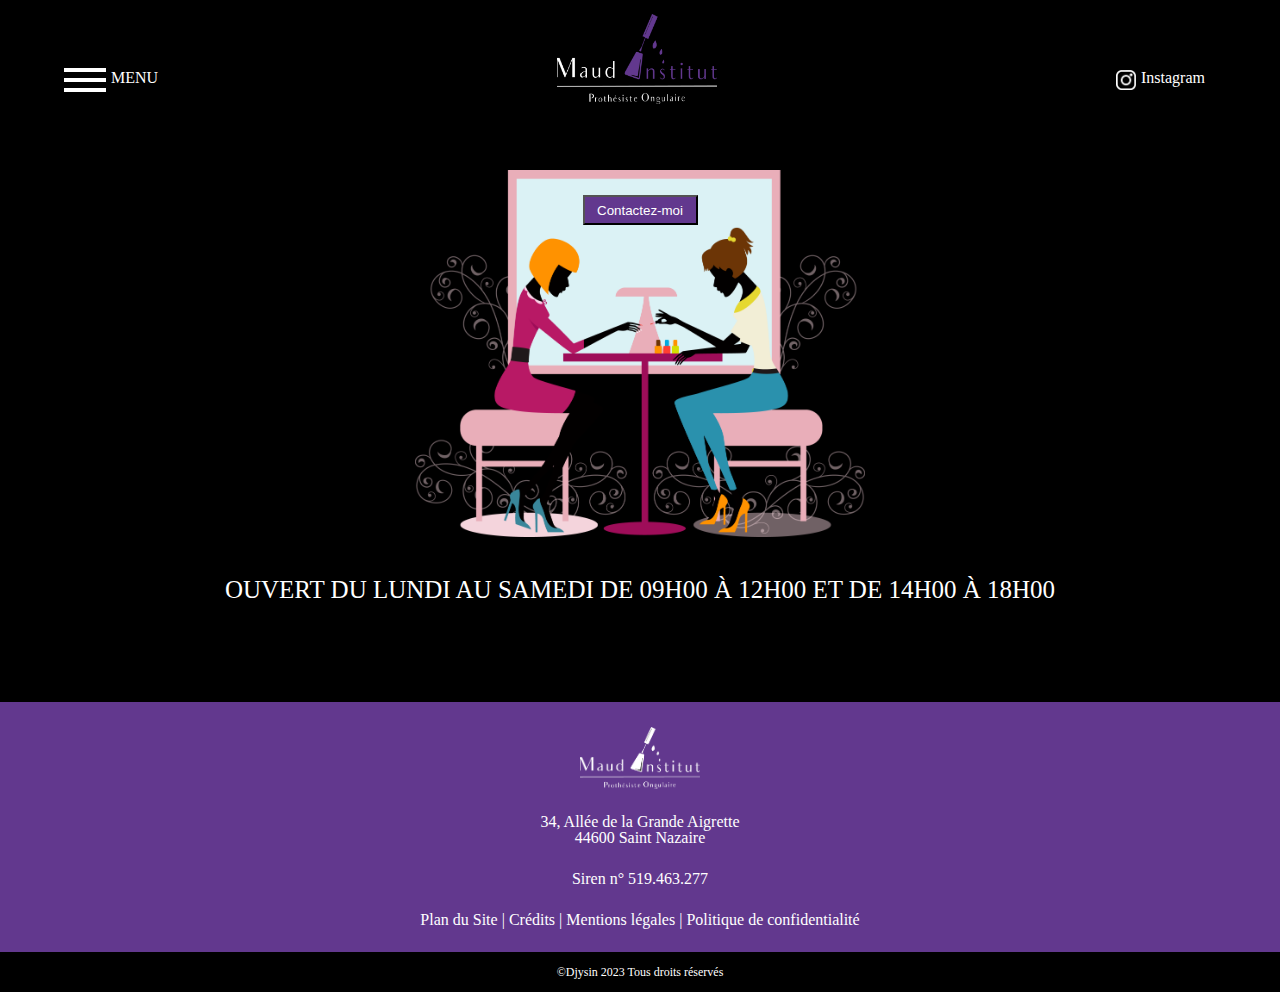
<file: index.html>
<!DOCTYPE html>
<html lang="fr">
<head>
    <meta charset="UTF-8">
    <meta http-equiv="X-UA-Compatible" content="IE=edge">
    <meta name="viewport" content="width=device-width, initial-scale=1.0">
    <title>Maud Institut</title>
    <link rel="stylesheet" href="style.css">
    <link rel="stylesheet" href="reset.css">
    <link rel="icon" type="image/png" href="image/favicon-maud.png" />
</head>
<body>
<header>
    <div class="btn">
        <div class="burger">
        <span></span>
        </div>
        <p class="menu">MENU</p>
    </div>
    <a class="logo" href="index.html"><img class="logotype"src="image/logo.png" alt="logo-de-maud-institut"></a>
    <div class="insta">
        <img src="image/insta.png" alt="logo-de-instagram">
        <p>Instagram</p>
    </div>
</header>
<nav>
    <ul>
      <li><a href="index.html">Accueil</a></li>
      <li><a href="a-propos.html">À propos</a></li>
      <li><a href="mes-creations.html">Mes créations</a></li>
      <li><a href="prestations-tarifs.html">Prestations et services</a></li>
      <li><a href="blog.html">Blog</a></li>
      <li><a href="contact.html">Contact</a></li>
    </ul>
</nav>
<main>
    <!-- <div class="btn-contact">
        <a href="#">Contactez-moi</a> -->
    <button onclick="ouvrirPage()" class="btn-contact">Contactez-moi</button> 

    </div>
    <img class="accueil"src="image/maud-institut-illustration-accueil.png" alt="image-accueil">

    <h1>OUVERT DU LUNDI AU SAMEDI DE 09H00 à 12H00 ET DE 14H00 à 18H00 </h1>

</main>

<footer>
    <section class="foot">
        <img class="logo-footer" src="image/maud-institut-logo-footer.png" alt="logo-du-footer">
        <div class="adresse">
            <p>34, Allée de la Grande Aigrette</p>
            <p>44600 Saint Nazaire</p>
        </div>
        <div class="siren">
            <p>Siren n° 519.463.277</p>
        </div>
        <div class="menu-footer">
            <a href="#">Plan du Site</a> <span class="trait-blanc"> | </span><a href="#">Crédits</a><span class="trait-blanc"> | </span><a href="#">Mentions légales</a><span class="trait-blanc"> | </span><a href="#">Politique de confidentialité</a>
        </div>

    </section>
    <section class="copyright">
            <p>©Djysin 2023 Tous droits réservés</p>
    </section>


</footer>
<script src="script.js"></script> 
</body>
</html>
</file>
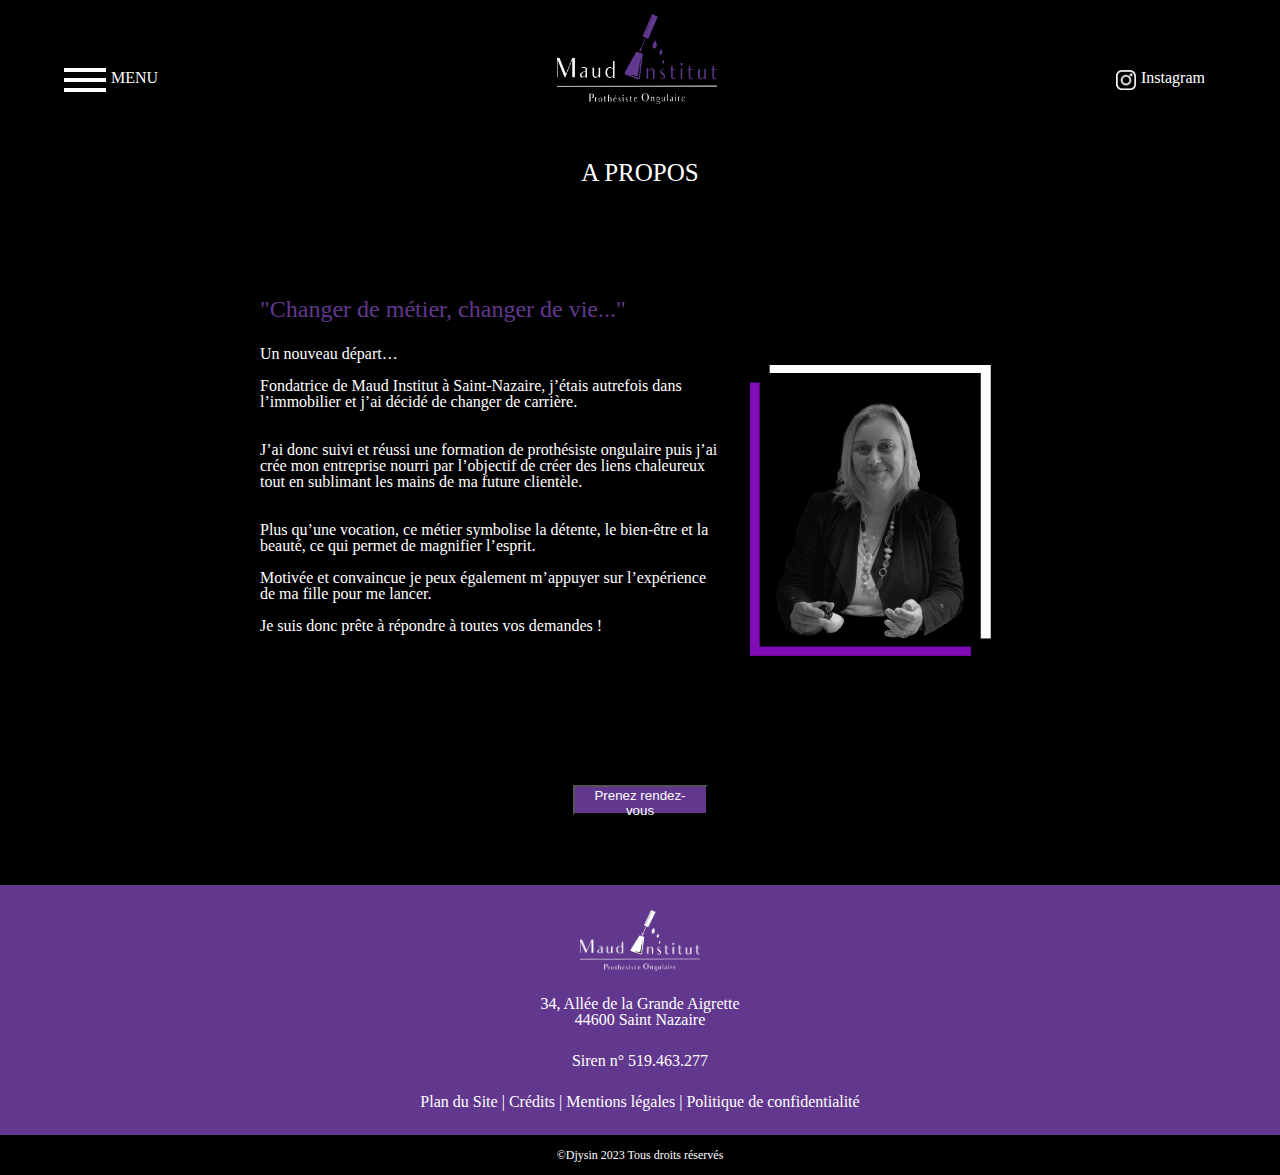
<file: a-propos.html>
<!DOCTYPE html>
<html lang="fr">
<head>
    <meta charset="UTF-8">
    <meta http-equiv="X-UA-Compatible" content="IE=edge">
    <meta name="viewport" content="width=device-width, initial-scale=1.0">
    <title>A propos</title>
    <link rel="stylesheet" href="style.css">
    <link rel="stylesheet" href="reset.css">
    <link rel="icon" type="image/png" href="image/favicon-maud.png">

</head>
<body>
    <header>
        <div class="btn">
            <div class="burger">
            <span></span>
            </div>
            <p class="menu">MENU</p>
        </div>
        <a class="logo" href="index.html"><img class="logotype"src="image/logo.png" alt="logo-de-maud-institut"></a>
        <div class="insta">
            <img src="image/insta.png" alt="logo-de-instagram">
            <p>Instagram</p>
        </div>  
      
    </header>
    <nav>
        <ul>
          <li><a href="index.html">Accueil</a></li>
          <li><a href="a-propos.html">À propos</a></li>
          <li><a href="mes-creations.html">Mes créations</a></li>
          <li><a href="prestations-tarifs.html">Prestations et services</a></li>
          <li><a href="blog.html">Blog</a></li>
          <li><a href="contact.html">Contact</a></li>
        </ul>
    </nav>
    <main class="main-apropos">
            <h1>A PROPOS</h1>
        <div class="center">
            <div class="txt">
                <span class="titre">"Changer de métier, changer de vie..."</span>
                <p>
                   
                Un nouveau départ…<br><br>
                Fondatrice de Maud Institut à Saint-Nazaire, j’étais autrefois dans l’immobilier et j’ai décidé de changer de carrière.<br><br><br>
                J’ai donc suivi et réussi une formation de prothésiste ongulaire puis
                j’ai crée mon entreprise nourri par l’objectif de créer des liens chaleureux tout en sublimant les mains de ma future clientèle.
                <br><br><br>    
                Plus qu’une vocation,  ce métier symbolise la détente, le bien-être et
                la beauté, ce qui permet de magnifier l’esprit. <br><br> Motivée et convaincue je peux également m’appuyer sur l’expérience de ma fille  pour me lancer.
                <br><br>    
                Je suis donc prête à répondre à toutes vos demandes !
                </p>
                    
                
            </div>
            <img class="photo-maud" src="image/maud-design.png" alt="photo de Maud">
        </div> 
        <button onclick="ouvrirPage()" class="rdv" >Prenez rendez-vous</button> 
    </main>

    <footer>
        <section class="foot">
            <img class="logo-footer" src="image/maud-institut-logo-footer.png" alt="logo-du-footer">
            <div class="adresse">
                <p>34, Allée de la Grande Aigrette</p>
                <p>44600 Saint Nazaire</p>
            </div>
            <div class="siren">
                <p>Siren n° 519.463.277</p>
            </div>
            <div class="menu-footer">
                <a href="#">Plan du Site</a> <span class="trait-blanc"> | </span><a href="#">Crédits</a><span class="trait-blanc"> | </span><a href="#">Mentions légales</a><span class="trait-blanc"> | </span><a href="#">Politique de confidentialité</a>
            </div>
    
        </section>
        <section class="copyright">
                <p>©Djysin 2023 Tous droits réservés</p>
        </section>
    
    
    </footer>
<script src="script.js"></script> 
</body>
</html>
</file>
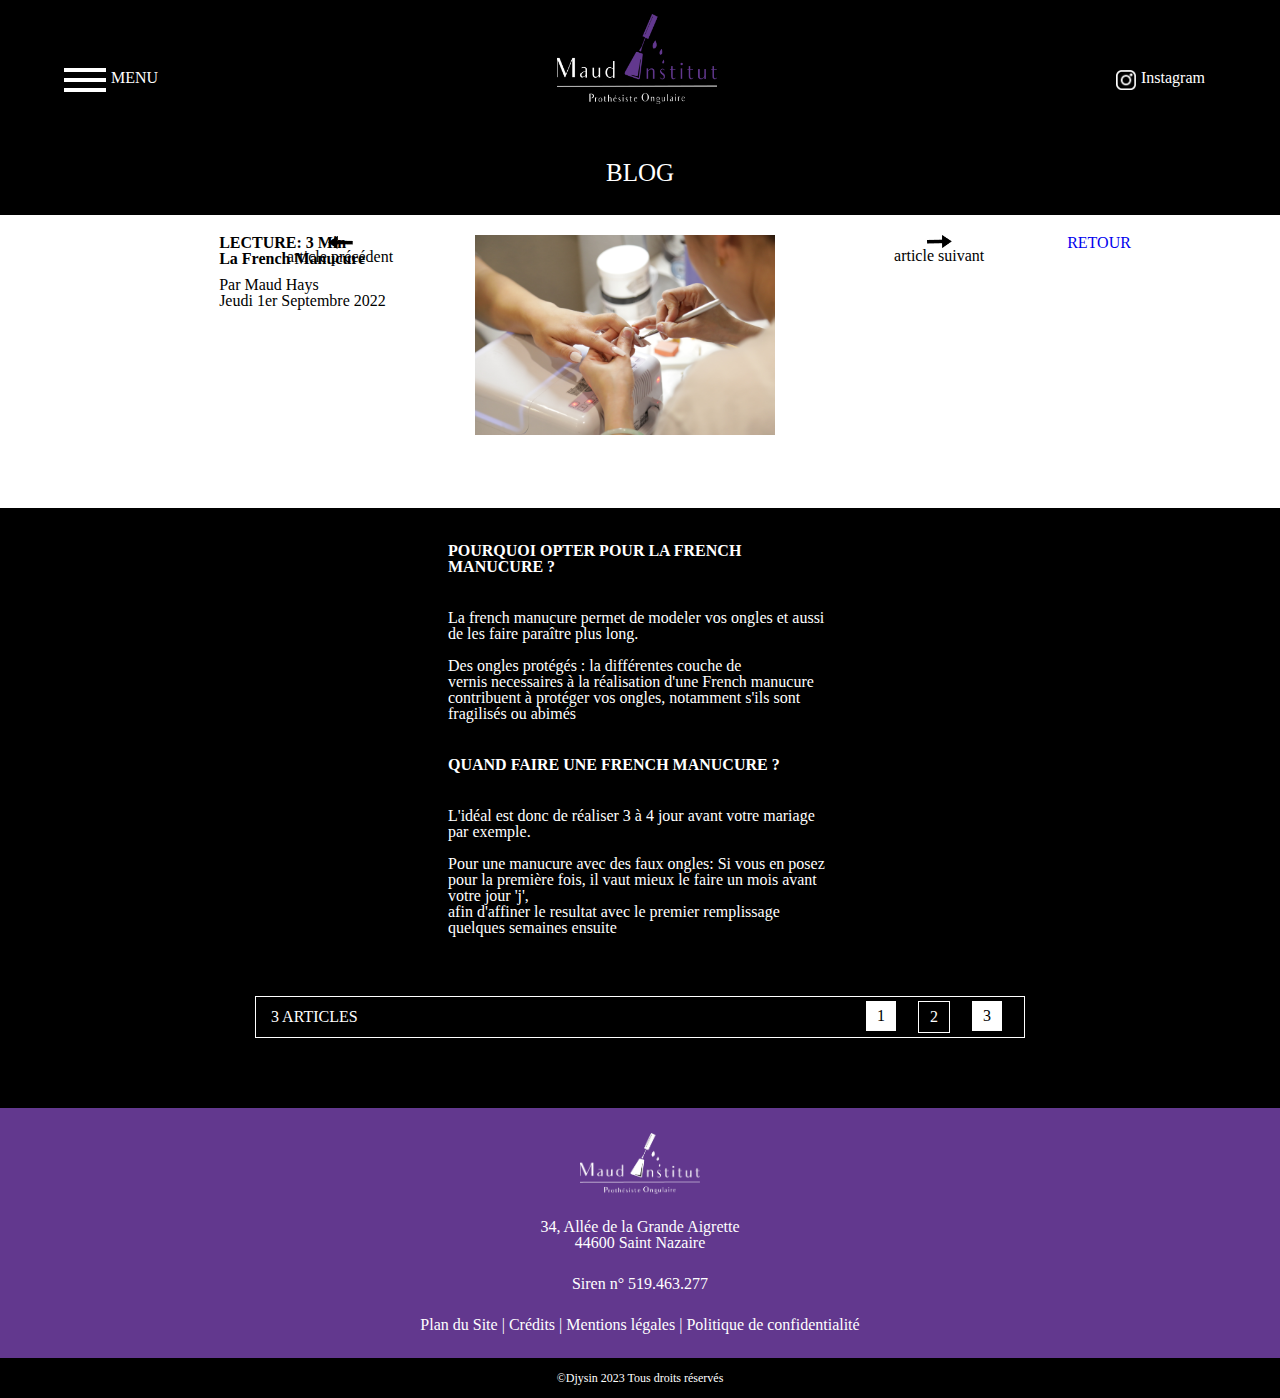
<file: blog-1.html>
<!DOCTYPE html>
<html lang="fr">
<head>
    <meta charset="UTF-8">
    <meta http-equiv="X-UA-Compatible" content="IE=edge">
    <meta name="viewport" content="width=device-width, initial-scale=1.0">
    <title>Blog-1</title>
    <link rel="stylesheet" href="style.css">
    <link rel="stylesheet" href="reset.css">
    <link rel="icon" type="image/png" href="image/favicon-maud.png" />
</head>
<body>
<header>
    <div class="btn">
        <div class="burger">
        <span></span>
        </div>
        <p class="menu">MENU</p>
    </div>
    <a class="logo" href="index.html"><img class="logotype"src="image/logo.png" alt="logo-de-maud-institut"></a>
    <div class="insta">
        <img src="image/insta.png" alt="logo-de-instagram">
        <p>Instagram</p>
    </div>
</header>
<nav>
    <ul>
      <li><a href="index.html">Accueil</a></li>
      <li><a href="a-propos.html">À propos</a></li>
      <li><a href="mes-creations.html">Mes créations</a></li>
      <li><a href="prestations-tarifs.html">Prestations et services</a></li>
      <li><a href="blog.html">Blog</a></li>
      <li><a href="contact.html">Contact</a></li>
    </ul>
</nav>
<main>
    <h1>Blog</h1>
    <div class="bloc-blanc">
        <div class="bl-1">
            <img src="image/fleche-gauche.png" alt="fleche-gauche">
            <p>article précédent</p>
        </div>
        <div class="bl-2">
            <h3>LECTURE: 3 min</h3>
            <h3>La French Manucure</h3>
            <p>Par Maud Hays <br> Jeudi 1er Septembre 2022</p>
        </div>
        <div class="bl-3">
            <img src="image/image-2.jpg" alt="">
        </div>
        <div class="bl-4">
            <img src="image/fleche droite.png" alt="fleche-droite">
            <p>article suivant</p>
        </div>
        <a class="retour" href="blog.html">RETOUR</a>    
    </div>
    
    <div class="blc-text">
        <h4>Pourquoi opter pour la french manucure ?</h4>
        <p>La french manucure permet de modeler vos ongles et aussi de les faire paraître plus long. <br>
        <br> Des ongles protégés : la différentes couche de  <br>
    vernis necessaires à la réalisation d'une French manucure contribuent à protéger vos ongles, 
notamment s'ils sont fragilisés ou abimés</p>
        <h4>Quand faire une french manucure ?</h4>
        <p>L'idéal est donc de réaliser 3 à 4 jour avant votre mariage par exemple. <br><br>
        Pour une manucure avec des faux ongles: Si vous en posez pour la première fois, il vaut mieux le faire 
    un mois avant votre jour 'j', <br>   afin d'affiner le resultat avec le premier remplissage quelques semaines ensuite </p>
    
    </div>
    
    <div class="num-page">
        <p>3 ARTICLES</p>
        <div class="bloc-affiche"> 
            <div class="num-1">1</div>
            <div class="num-2">2</div>
            <div class="num-3">3</div>
        </div>
       
    </div>

</main>
<footer>
    <section class="foot">
        <img class="logo-footer" src="image/maud-institut-logo-footer.png" alt="logo-du-footer">
        <div class="adresse">
            <p>34, Allée de la Grande Aigrette</p>
            <p>44600 Saint Nazaire</p>
        </div>
        <div class="siren">
            <p>Siren n° 519.463.277</p>
        </div>
        <div class="menu-footer">
            <a href="#">Plan du Site</a> <span class="trait-blanc"> | </span><a href="#">Crédits</a><span class="trait-blanc"> | </span><a href="#">Mentions légales</a><span class="trait-blanc"> | </span><a href="#">Politique de confidentialité</a>
        </div>

    </section>
    <section class="copyright">
            <p>©Djysin 2023 Tous droits réservés</p>
    </section>


</footer>
<script src="script.js"></script> 
</body>
</html>
</file>
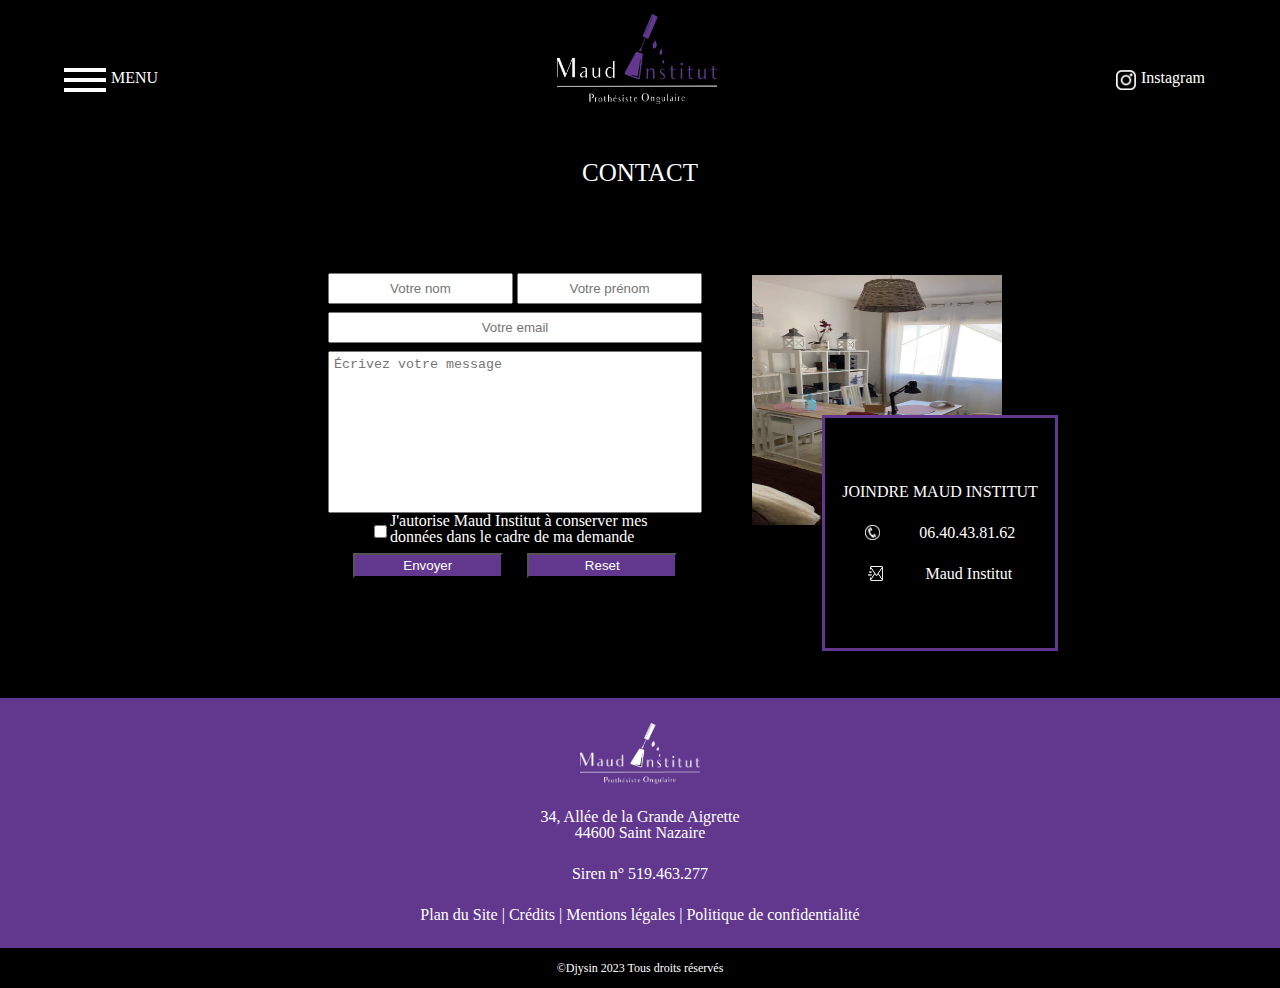
<file: contact.html>
<!DOCTYPE html>
<html lang="fr">
<head>
    <meta charset="UTF-8">
    <meta http-equiv="X-UA-Compatible" content="IE=edge">
    <meta name="viewport" content="width=device-width, initial-scale=1.0">
    <title>Contact</title>
    <link rel="stylesheet" href="style.css">
    <link rel="stylesheet" href="reset.css">
    <link rel="icon" type="image/png" href="image/favicon-maud.png" />

</head>
<body>
    <header>
        <div class="btn">
            <div class="burger">
            <span></span>
            </div>
            <p class="menu">MENU</p>
        </div>
        <a class="logo" href="index.html"><img class="logotype"src="image/logo.png" alt="logo-de-maud-institut"></a>
        <div class="insta">
            <img src="image/insta.png" alt="logo-de-instagram">
            <p>Instagram</p>
        </div>
      
    </header>
    <nav>
        <ul>
          <li><a href="index.html">Accueil</a></li>
          <li><a href="a-propos.html">À propos</a></li>
          <li><a href="mes-creations.html">Mes créations</a></li>
          <li><a href="prestations-tarifs.html">Prestations et services</a></li>
          <li><a href="blog.html">Blog</a></li>
          <li><a href="contact.html">Contact</a></li>
        </ul>
    </nav>
    <main>
        <h1>CONTACT</h1>
        <div class="contact-center">
            <form action="#" method="post">
                <div class="civi">
                    <INPUT type="text" id="nom" placeholder="Votre nom" required>
                    <INPUT type="text" id="prenom" placeholder="Votre prénom" required>
                </div>
                <INPUT type="text" id="email" placeholder="Votre email" required>
                <textarea name="" id="" cols="20" rows="10" placeholder="Écrivez votre message" required></textarea>
                <div class="auth">
                    <input type="checkbox" id="rgpd" name="rgpd">
                    <label for="rgpd">J'autorise Maud Institut à conserver mes données dans le cadre de ma demande</label>
                </div>
                <div class="envoie">
                    <INPUT type="submit" value="Envoyer"> <INPUT type="reset">
                </div>    
            </form>
        <img class="inst-maud" src="image/institut-maud(1).JPG" alt="institut-de-maud">
        </div>
        <div class="joindre">
            <h3>joindre Maud Institut</h3>
            <div class="tel-contact">
                <img class="tel-ico"src="image/icone-telephone-maud.png" alt="icone-tel">
                <p>06.40.43.81.62</p>
            </div>
            <div class="email-contact">
                <img class="mail-ico" src="image/email-maud.png" alt="email-icone">
                <a href="mailto:contact@maud-institut.fr">Maud Institut</a>
            </div>

        </div>

    </main>
    <footer>
        <section class="foot">
            <img class="logo-footer" src="image/maud-institut-logo-footer.png" alt="logo-du-footer">
            <div class="adresse">
                <p>34, Allée de la Grande Aigrette</p>
                <p>44600 Saint Nazaire</p>
            </div>
            <div class="siren">
                <p>Siren n° 519.463.277</p>
            </div>
            <div class="menu-footer">
                <a href="#">Plan du Site</a> <span class="trait-blanc"> | </span><a href="#">Crédits</a><span class="trait-blanc"> | </span><a href="#">Mentions légales</a><span class="trait-blanc"> | </span><a href="#">Politique de confidentialité</a>
            </div>
    
        </section>
        <section class="copyright">
                <p>©Djysin 2023 Tous droits réservés</p>
        </section>
    
    
    </footer>
    <script src="script.js"></script> 

</body>
    
    
</body>
</html>
</file>
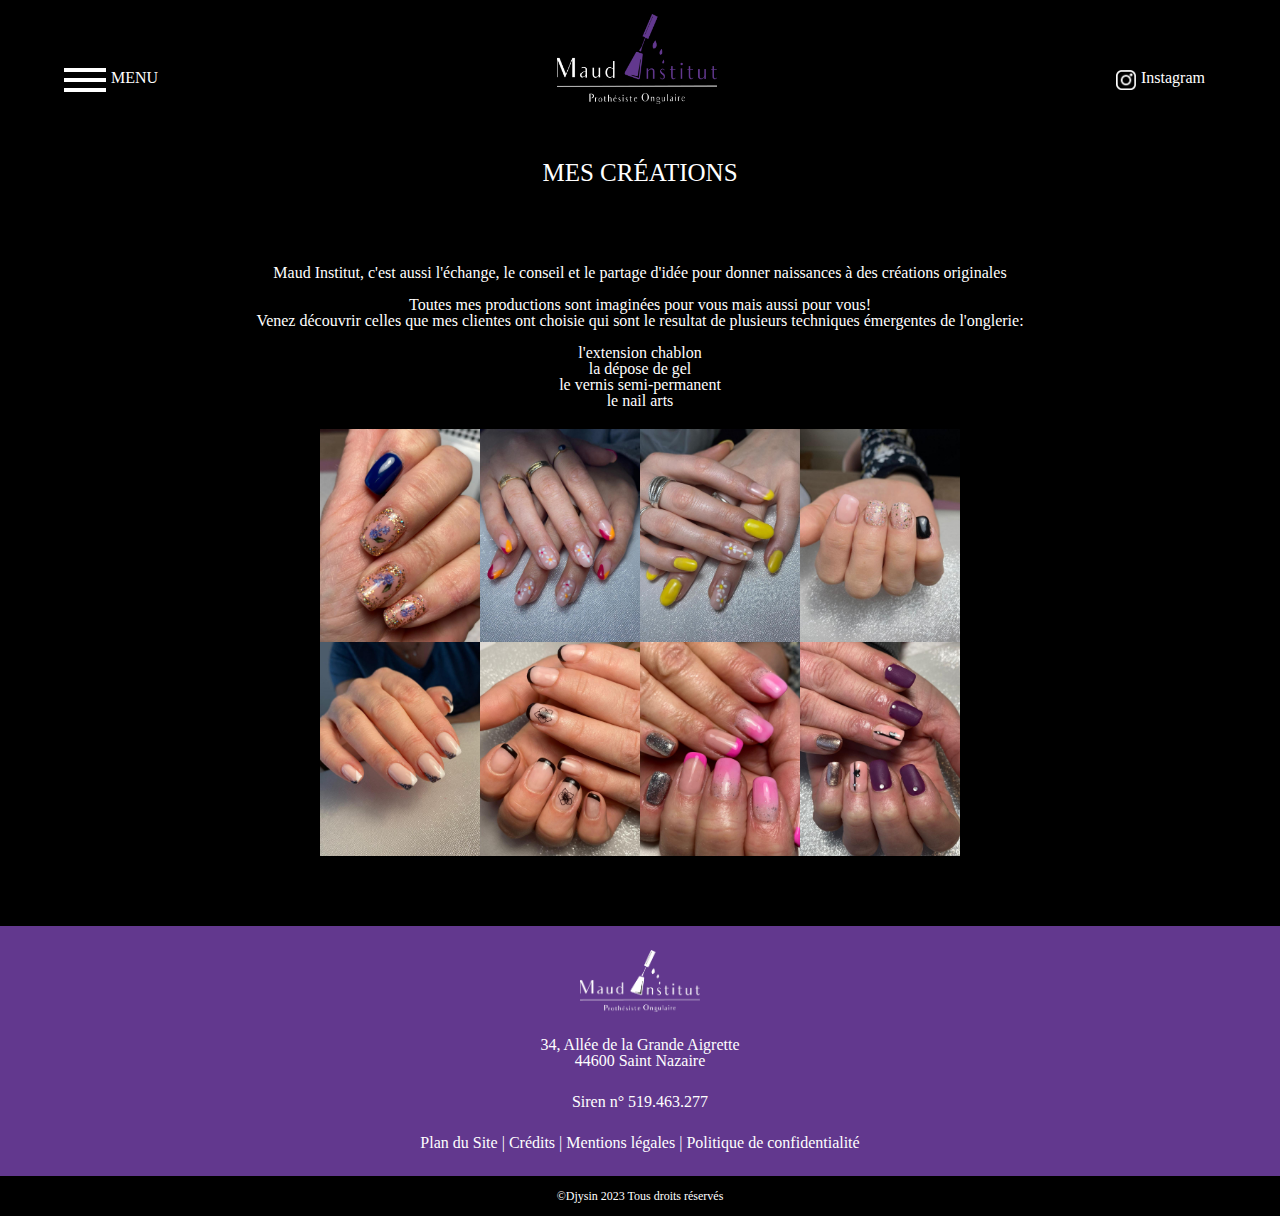
<file: mes-creations.html>
<!DOCTYPE html>
<html lang="fr">
<head>
    <meta charset="UTF-8">
    <meta http-equiv="X-UA-Compatible" content="IE=edge">
    <meta name="viewport" content="width=device-width, initial-scale=1.0">
    <title>Mes créations</title>
    <link rel="stylesheet" href="style.css">
    <link rel="stylesheet" href="reset.css">
    <link rel="icon" type="image/png" href="image/favicon-maud.png" />
</head>
<body>
<header>
    <div class="btn">
        <div class="burger">
        <span></span>
        </div>
        <p class="menu">MENU</p>
    </div>
    <a class="logo" href="index.html"><img class="logotype"src="image/logo.png" alt="logo-de-maud-institut"></a>
    <div class="insta">
        <img src="image/insta.png" alt="logo-de-instagram">
        <p>Instagram</p>
    </div>
</header>
<nav>
    <ul>
      <li><a href="index.html">Accueil</a></li>
      <li><a href="a-propos.html">À propos</a></li>
      <li><a href="mes-creations.html">Mes créations</a></li>
      <li><a href="prestations-tarifs.html">Prestations et services</a></li>
      <li><a href="blog.html">Blog</a></li>
      <li><a href="contact.html">Contact</a></li>
    </ul>
</nav>
<main>
    <h1>Mes créations </h1>
    <div class="bloc-crea">
         <div class="texte-crea">
            <p>Maud Institut, c'est aussi l'échange, le conseil et le partage d'idée
                pour donner naissances à des créations originales <br><br> Toutes mes 
                productions sont imaginées pour vous mais aussi pour vous! <br>
                Venez découvrir celles que mes clientes ont choisie qui sont le resultat
                de plusieurs techniques émergentes de l'onglerie:
                <br><br>
            </p>
            <ul>
                <li>l'extension chablon</li>
                <li>la dépose de gel</li>
                <li>le vernis semi-permanent</li>
                <li>le nail arts</li>
            </ul>
        </div>
        <div class="bloc-photo">
           <img src="image/maud-institut-nails-art-couleur-multiple.jpg" alt="">
           <img src="image/maud-institut-prothesiste-ongulaire-nail-art-jaune-rouge.jpeg" alt="">
           <img src="image/maud-institut-prothesiste-ongulaire-nail-art-jaune.jpeg" alt="">
           <img src="image/maud-institut-prothesiste-ongulaire-nail-art-rose-paillette-noir.jpeg" alt="">
           <img src="image/maud-institut-transparent-nail-art-noir.jpg" alt="">
           <img src="image/maud-institut-transparent-noir-nail-art.jpg" alt="">
           <img src="image/maud-institut-transparent-rose-argente.jpg" alt="">
           <img src="image/maud-instituti-fuschsia-chrome.jpg" alt="">
    
        </div>
    </div>
</main>
<footer>
    <section class="foot">
        <img class="logo-footer" src="image/maud-institut-logo-footer.png" alt="logo-du-footer">
        <div class="adresse">
            <p>34, Allée de la Grande Aigrette</p>
            <p>44600 Saint Nazaire</p>
        </div>
        <div class="siren">
            <p>Siren n° 519.463.277</p>
        </div>
        <div class="menu-footer">
            <a href="#">Plan du Site</a> <span class="trait-blanc"> | </span><a href="#">Crédits</a><span class="trait-blanc"> | </span><a href="#">Mentions légales</a><span class="trait-blanc"> | </span><a href="#">Politique de confidentialité</a>
        </div>

    </section>
    <section class="copyright">
            <p>©Djysin 2023 Tous droits réservés</p>
    </section>


</footer>
<script src="script.js"></script> 
</body>
</html>
</file>
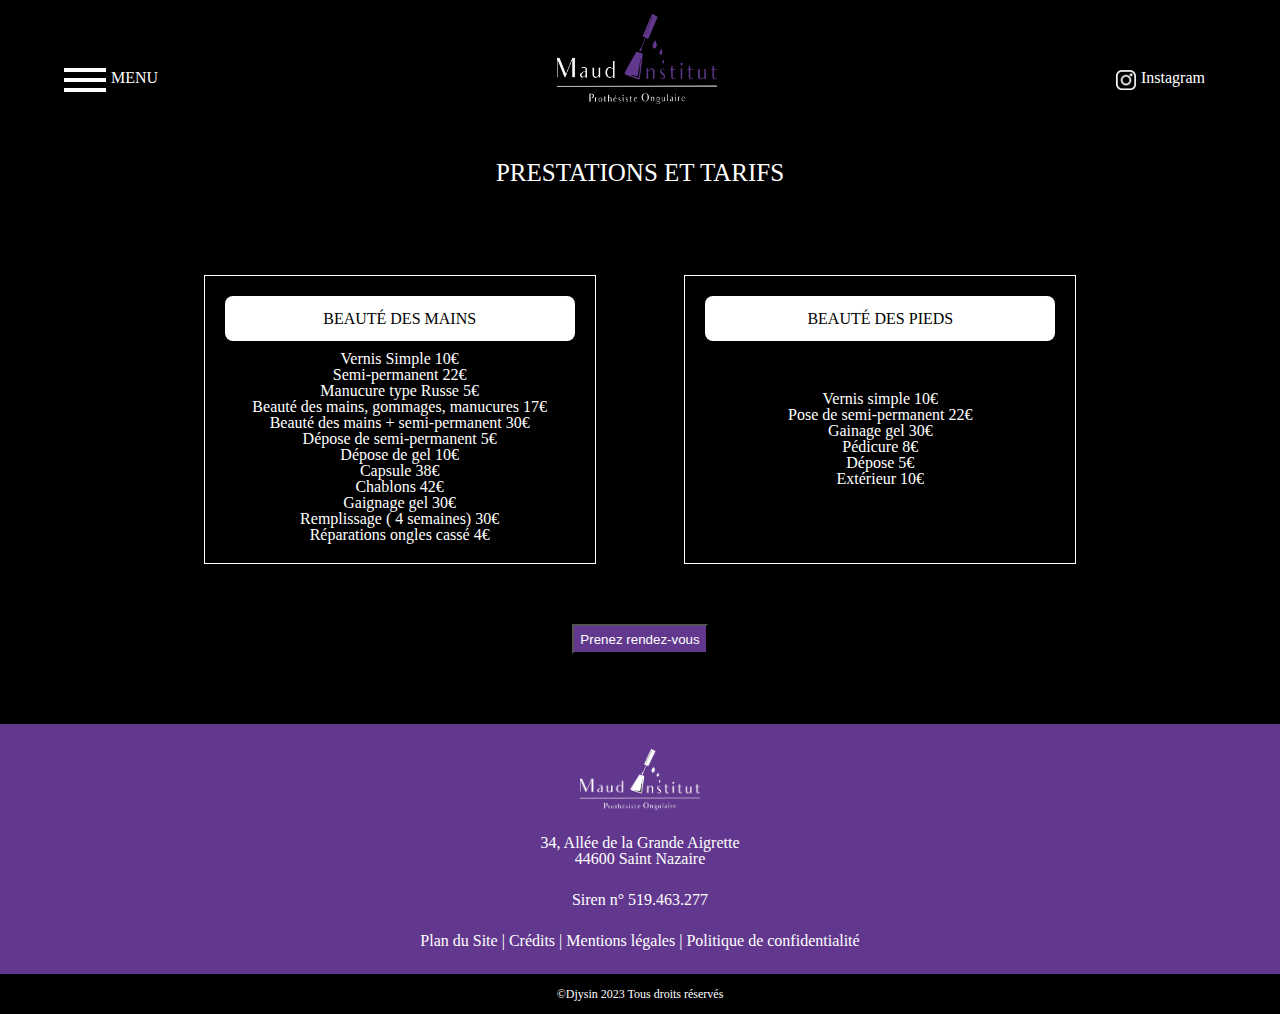
<file: prestations-tarifs.html>
<!DOCTYPE html>
<html lang="fr">
<head>
    <meta charset="UTF-8">
    <meta http-equiv="X-UA-Compatible" content="IE=edge">
    <meta name="viewport" content="width=device-width, initial-scale=1.0">
    <title>Prestations et tarifs</title>
    <link rel="stylesheet" href="style.css">
    <link rel="stylesheet" href="reset.css">
    <link rel="icon" type="image/png" href="image/favicon-maud.png" />

</head>
<body>
    <header>
        <div class="btn">
            <div class="burger">
            <span></span>
            </div>
            <p class="menu">MENU</p>
        </div>
        <a class="logo" href="index.html"><img class="logotype"src="image/logo.png" alt="logo-de-maud-institut"></a>
        <div class="insta">
            <img src="image/insta.png" alt="logo-de-instagram">
            <p>Instagram</p>
        </div>
      
    </header>
    <nav>
        <ul>
          <li><a href="index.html">Accueil</a></li>
          <li><a href="a-propos.html">À propos</a></li>
          <li><a href="mes-creations.html">Mes créations</a></li>
          <li><a href="prestations-tarifs.html">Prestations et services</a></li>
          <li><a href="blog.html">Blog</a></li>
          <li><a href="contact.html">Contact</a></li>
        </ul>
    </nav>
    <main>
        <h1>PRESTATIONS ET TARIFS</h1>
        <div class="groupe-presta">
            <div class="btdesmains">
                <div class="title-presta">
                    <h2>Beauté des mains</h2>
                </div>
                <ul>
                    <li>
                        Vernis Simple	10€
                    </li>
                    <li>
                        Semi-permanent	22€
                    </li>
                    <li>
                        Manucure type Russe	5€
                    </li>
                    <li>
                        Beauté des mains, gommages, manucures	17€
                    </li>
                    <li>
                        Beauté des mains + semi-permanent	30€
                    </li>
                    <li>
                        Dépose de semi-permanent	5€
                    </li>
                    <li>
                        Dépose de gel	10€
                    </li>
                    <li>
                        Capsule	38€
                    </li>
                    <li>
                        Chablons	42€
                    </li>
                    <li>
                        Gaignage gel	30€
                    </li>
                    <li>
                        Remplissage ( 4 semaines)	30€
                    </li>
                    <li>
                        Réparations ongles cassé	4€
                    </li>
                </ul>

            </div>
            <div class="btdespieds">
                <div class="title-presta">
                    <h2>Beauté des pieds</h2>
                </div>
                <ul>
                    <li>
                        Vernis simple	10€
                    </li>
                    <li>
                        Pose de semi-permanent	22€
                    </li>
                    <li>
                        Gainage gel	30€
                    </li>
                    <li>
                        Pédicure	8€
                    </li>
                    <li>
                        Dépose	5€
                    </li>
                    <li>
                        Extérieur	10€
                    </li>
                </ul>

            </div>
        </div>
        <button onclick="ouvrirPage()" class="prendre-ct">Prenez rendez-vous</button>



    </main>
    <footer>
        <section class="foot">
            <img class="logo-footer" src="image/maud-institut-logo-footer.png" alt="logo-du-footer">
            <div class="adresse">
                <p>34, Allée de la Grande Aigrette</p>
                <p>44600 Saint Nazaire</p>
            </div>
            <div class="siren">
                <p>Siren n° 519.463.277</p>
            </div>
            <div class="menu-footer">
                <a href="#">Plan du Site</a> <span class="trait-blanc"> | </span><a href="#">Crédits</a><span class="trait-blanc"> | </span><a href="#">Mentions légales</a><span class="trait-blanc"> | </span><a href="#">Politique de confidentialité</a>
            </div>
    
        </section>
        <section class="copyright">
                <p>©Djysin 2023 Tous droits réservés</p>
        </section>
    
    
    </footer>
    <script src="script.js"></script> 

</body>
    
    
</body>
</html>
</file>
<file: style.css>
/* ----------------------------------------------------------------------Commun à toutes les pages--------------------------- */
/* Généralités */
body{
    background-color: #000;
}
html body header{
    display: flex;
    width: 100%;
    height: 120px;
    justify-content: space-between;
    align-items: center;
}
p{
    color: #FFF;
}
html body main h1{
    font-size: 25px;
    text-transform: uppercase;
}
/* -------------------------------------------------------------HEADER-------------------------------------------------------------- */
/* Menu burger */
.burger{
    width: 42px;
    height: 24px;
    
    cursor: pointer;
    position: relative;
}
.burger span{
    width: 100%;
    height: 4px;
    background-color: #FFF;
    display: block;
    position: absolute;
    top: 50%;
    transform: translateY(-50%);
    transition: background-color 1 ease-in-out;
}
.burger span::before, .burger span::after{
    content: "";
    position: absolute;
    width: 100%;    
    height: 4px;
    background-color:#FFF ;
    transition: transform 1 ease-in-out;
}
.burger span::before{
    transform: translateY(-10px);
}
.burger span::after{
    transform: translateY(10px);
}
.burger.active span{
    background-color: transparent;
}
.burger.active span::before{
    transform: translateY(0px) rotateZ(45deg);
}
.burger.active span::after{
    transform: translateY(0px) rotateZ(-45deg);
}
.btn{
    display: flex;
    padding-top: 40px;
    padding-left: 5%;
}
.menu{
    color: #FFF;
    padding-left: 5px;
    transform: translateY(2px);
}

.logotype{
    width: 160px;
    height: 90px;
}


/* instagram */
.insta{
    display: flex;
    width: 100px;
    height: auto;
    transform: translateY(20px);
    padding-right: 5%;

}
.insta img{
    width: 20px;
    height: 20px;
}
.insta p{
    color: white;
    padding-left: 5px;
}
/* toggle du bouton burger */
nav{
    width: 100%;
}

nav ul{
    display: none;
}
nav.show ul{
    display: flex;
    flex-direction: column;
    align-items: center;
}
/* decoration du menu */
html body nav.show ul li a{
    text-decoration: none;
    color: #FFF;
    font-size: 60px;
    line-height: 95px;
}
html body nav.show ul li a:hover{
    color: #62388E;
}

.logo.show, .insta.show, main.show, footer.show{
    display: none;
}

/* -----------------------------------------------------------FOOTER----------------------------------------------- */
/* Design du footer */
.foot{
    width: 100%;
    background-color: #62388E;
    height: 250px;
    margin-top: 70px;
    display: flex;
    flex-direction: column;
    align-items: center;
    justify-content: center;
}

.logo-footer{
    width: 120px;
    height: auto;
}
.adresse{
    display: flex;
    flex-direction: column;
    align-items: center;
    padding-top: 25px;
}
.siren{
    padding-top: 25px;
}
.menu-footer{
    padding-top: 25px;
}
.menu-footer a{
    text-decoration: none;
    color: #FFF;
}
.menu-footer a:hover{
    color: black;
}
.trait-blanc{
    color:#FFF;
}
.copyright{
    background-color: black;
    width: 100%;
    height: 40px;
    display: flex; 
    justify-content: center;
    align-items: center;
}
.copyright p{
    font-size: 12px;
}
/* -------------------------------------------------MENU RESPONSIVE--------------------------------------------------------------------- */

html body nav.show ul{
    transform: translateY(-40PX);
}

/* -------------------------------------------------------------Accueil------------------------------------------------------- */
/* Corps de la page */
main{
    width: 100;
    height: auto;
    display: flex;
    flex-direction: column;
    align-items: center;
    position: relative;

}
html body main h1{
    color: #FFF;
    text-align: center;
    padding-top: 40px;

}
/* illustration de la page d'accueil */
.accueil{
    padding-top: 50px;
    width: 450px;
    height: auto;
    visibility: visible;
}

/* bouton contact de la page d'accueil */
.btn-contact{
    background-color:#62388E ;
    width: 115px;
    height: 30px;
    position: absolute;
    display: flex;
    align-items: center;
    justify-content: center;
    transform: translateY(75px);
    color: #FFF;
    cursor: pointer;
}

.btn-contact:hover{
background-color: #000; 
}
/* ----------------------------------------------------- A propos--------------------------------------------------- */

/* Couleur du texte à propos */

.titre{
    font-size: 24px;
    color: #62388E;
}

/* alignement du corps de la page à propos */
.photo-maud{

    width: 300px;
    height: auto;
}
.txt p{
    padding-top: 25px;
}
.txt{
    width: 460px;
    transform: translateY(-40px);
}
.center{
    display: flex;
    width: 100%;
    padding-top: 10px;
    justify-content: center;
    align-items: center;
    
}
/* bouton contact */
.rdv{
    background-color:#62388E ;
    width: 135px;
    height: 30px;
    color: #FFF;
    cursor: pointer;
}
.rdv:hover{
    background-color: #000;
}
/* -------------------------------------------------------PAGE CONTACT------------------------------------ */
/* Formulaire */
form{
    display: flex; 
    flex-direction: column;   
}
/* Champs du formulaire */
form input, #email, textarea{
    margin-top: 8px;
}
/* placeholder */
::-moz-placeholder { 
    text-align:center; 
}
/* Espace entre les champs du formulaire */
.civi input, #email, .envoie input{
    height: 25px;
}
/* alignement du texte rempli par l'utilisateur */
.civi #nom, .civi #prenom, #email {
    text-align: center;
}
/* alignement du placeholder dans le message à renseigner */
textarea::-moz-placeholder { 
    text-align:start; 
}  
/* Caractéristique du bloc des message à compléter par l'utilisateur */
textarea{
    resize: none;
    padding: 5px ;
}
/* texte dans l'encadré des coordonnées */
label{
    width: 270px;
    color: #FFF;
}
/* bloc rgpd */
.auth{
    display: flex;
    justify-content: center;
}
/* bloc avec les boutons envoie et effacer */
.envoie{
    display: flex;
    justify-content: center;
    width:100% ;
    justify-content: space-evenly;
}
/* styles des boutons du bloc envoie */
.envoie input{
    background-color: #62388E;
    color: #FFF;
    width: 40%;
    
}
.envoie input:hover{
    background-color: #000;
    cursor: pointer;
}
/* image de l'institut de maud */
.inst-maud{
    width: 250px;
    height: 250px;
    transform: translateY(9px);
    transform: translateX(200px);
}
/* bloc comprenant le formulaire et l'image */
.contact-center{
    display: flex;
    padding-top: 50px;
}
/* Titre du bloc de coordonnées */
h3{
    color: #FFF;
    text-transform: uppercase;
    height: auto;
   
}
/* bloc coordonnées telephonique et emails */
.joindre{
    display: flex;
    flex-direction: column;
    background-color: #000;
    align-items: center;
    justify-content: center;
    border: #62388E 3px solid;
    width: 230px;
    height: 230px;
    transform: translateY(-250px);
    position: absolute;
    top: 500px;
    right: 450px;
}
/* alignement du blocs telephone et du bloc emails dans le bloc coordonnées */
.tel-contact, .email-contact{
    display: flex;
    width: 100%;
    justify-content: space-evenly; 
   padding-top: 25px; 

} 
/* icone telephone et email */
.tel-ico, .mail-ico{
    width: 15px;
    height: 15px;
}
.joindre, .contact-center{
    margin-bottom: 50px;
}
.email-contact a{
    text-decoration: none;
    color: #FFF;
    
}
.email-contact a:hover{
    background-color: #FFF;
    color: #000;
}
/* ---------------------------------------------PRESTATIONS ET TARIFS------------------------ */
/* articles */
li{
    color: #FFF;
}
/* titres des colonnes */
h2{
    font-size: 20px;
    color: #000;
    text-transform: uppercase;
}
/* Bloc prix */
.btdesmains,.btdespieds{
    width: 350px;
    height: auto;
    border: #FFF 1px solid;
    text-align: center;
    padding: 20px;
}
/* boites englobants les 2 blocs des prestations */
.groupe-presta{
    display: flex;
    width: 1050px;
    justify-content: space-evenly;
    margin-top: 60px;
    margin-bottom: 60px;
}
/* bloc des Titres des colonnes */
.title-presta{
    background-color: #FFF;
    display: flex;
    justify-content: center;
    align-items: center;
    height: 45px;
    margin-bottom: 10px;
    border-radius: 8px;
}
/* alignements des articles des prestations pieds */
.btdespieds ul{
    transform: translateY(40px);
}
/* bouton prendre rendez-vous */
.prendre-ct{
    background-color: #62388E;
    color: #FFF;
    height: 30px;
}
.prendre-ct:hover{
    background-color: #000;
    cursor: pointer;
}
/* ---------------------------------------------------------BLOG----------------------------------- */
.center-blog{
    width: 900px;
    display: flex;
    justify-content: space-between;

}

.blog1, .blog2, .blog3{
    display: inline-flex;
    width: 250px;
    height: 430px;
    border: 1px #FFF solid;
    background-color: #FFF;
    margin: 30px;

}
.blog1 img, .blog2 img, .blog3 img{

    width:250px ;
    height: 230px;
}
.blog1{
    flex-direction: column;
    text-align: center;
    color: #000;
}
.title-blog1{
    padding-top:40px ;
    font-weight: 700;
    font-size: 15px;
}
.blog1 p{
    color: #000;
    padding-top: 40px;
}
.blog2{
    flex-direction: column;
    text-align: center;
    color: #000;
}
.title-blog2{
    padding-top:40px ;
    font-weight: 700;
    font-size: 15px;
}
.blog2 p{
    color: #000;
    padding-top: 40px;
}
.blog3{
    flex-direction: column;
    text-align: center;
    color: #000;
}
.title-blog3{
    padding-top:40px ;
    font-weight: 700;
    font-size: 15px;
}
.blog3 p{
    color: #000;
    padding-top: 40px;
}
/* -----------------------------------------------MES CREATIONS-------------------------------------------------- */
/* titre de section */

/* bloc dans le main */
.bloc-crea{
    display: flex;
    flex-direction: column;
    align-items: center;
    width: 100%;
    margin-top: 50px;
}
.texte-crea{
    width: 100%;
    text-align: center;
   margin-bottom: 20px;
}   
/* taille des bloc et image */
.bloc-photo{
    display: flex;
    flex-wrap: wrap;
    width: 50% ;
}
.bloc-photo img{
    width: 25%;
}
/* ----------------------------------------------------BLOG-page-1--------------------------------------------*/
/* titre de la page */

html body main h1{
    margin-bottom: 30px;
}
/* premier-bloc */
.bl-1{
    display: flex;
    flex-direction: column;
    align-items: center;   
}
/* fleches */
.bl-1 img,.bl-4 img{
    width: 25px;
    height: auto;
    display: flex;
    flex-direction: column;
    color: #000;
}
/* taille et alignement du 1er bloc et du second */
.bl-1,.bl-2{
    width: 20%;
    text-align: center;

}
/* font des bloc 1 et 4 */
.bl-1 p, .bl-4 p{
    color: #000;
}
/* font et aligmement des titres de niveau h3 dans le 2 ème bloc */
.bl-2 h3{
    color: #000;
    text-transform: capitalize;
    text-align: left;
    font-weight: bold;
}
/* font et aligmement des titres des paragraphes dans le 2 ème bloc */
.bl-2 p{
    color: #000;
    padding-top: 10px;
    text-align: left;
}
/* Taille du 3ème bloc */
.bl-3 {
    width: 20%;
    height: auto;
}
/* taille de l'image dans le 3ème bloc */
.bl-3 img{
    width: 300px;
    height: auto;
}
/* taille et alignement du dernier bloc */
.bl-4{
    width: 20%;
    display: flex;
    flex-direction: column;
    align-items: center;
}
/* bloc blanc dans lequel sont contenu les 4 autres bloc */

.bloc-blanc{
    display: flex;
    width: 100%;
    background-color: white;
    justify-content: center;
    padding-top: 20px;
    padding-bottom: 70px;

}
.bloc-blanc a{
    text-decoration: none;
}
/* bloc text */
.blc-text{
    width: 30%;
}
/* sous-titre du bloc-texte */
html body main div.blc-text h4{
    text-transform: uppercase;
    padding-top:35px;
    padding-bottom:35px;
    color:#FFF ;
    font-weight: bold;
}
/* bloc numéro de page */
.num-page{
    display: flex;
    width: 60%;
    border: solid 1px white;
    height: 40px;
    align-items: center;
    justify-content: space-between;
    margin-top: 60px;
}
.num-1, .num-2, .num-3{
    width: 30px;
    height: 30px;
    cursor: pointer;
    
}
.num-1,.num-3{
    background-color: white;
    color: #000;
    display: flex;
    align-items: center;
   justify-content: center;
    
}
.num-2{
    display: flex;
    justify-content: center;
    align-items: center;
    border: #FFF solid 1px;
    color: #FFF;
}
.bloc-affiche{
    width: 180px;
    display: flex;
    justify-content: space-evenly;
}
.num-page p{
    padding-left: 15px;
}

/* -----------------------------------------------------------------RESPONSIVE----------------------------------------------------------------- */

@media screen and (min-width:330px) and (max-width:900px){
/* -------------------------------------------------------HEADER--------------------------------------------------- */
header{
    display: flex;
    flex-direction: column-reverse;
    align-items: center;
}
/* disparition de l'instagram */
.insta{
    display: none;
}
/* modification de la taille du logo et de l'alignement */
.logotype{
    transform: translateY(25px);
    width: 120px;
    height: auto;
}
/* le texte menu à coté du bouton burger */
.menu{
    display: none;
}
/* alignement du bouton burger */
.btn{
    padding-left: 0;
}

/* -----------------------------------------------------------------MENU--------------------------------------------------------------- */

html body nav.show ul li a {
	text-decoration: none;
	color: #FFF;
	font-size: 29px;
	line-height: 57px;
    transform: translateY(25px);
}

html body nav.show ul{
    transform: translateY(25px);
}

/* --------------------------------------------------------FOOTER--------------------------------------------- */
.foot{
    height: auto;
    padding-top: 10px;
    padding-bottom: 10px;
    margin-top: 65px;
}
/* menu
html body nav.show ul li a {
	text-decoration: none;
	color: #FFF;
	font-size: 29px;
	line-height: 95px;
}
html body nav.show ul {
	transform: translateY(20PX); */

/* -------------------------------------------------------PAGE ACCUEIL------------------------------------------------------- */
/* photo */
.accueil{
    width: 348px;
}
/* titre */
html body main h1{
    font-size: 18px;
    margin-bottom: 0;
    width: 80%;
}
/* lien menu footer */
html body footer section.foot div.menu-footer {
        display: flex;
        flex-direction: column;
        text-align: center; 
}
/* "pipe" dans le menu footer */
.trait-blanc{
    display: none;
}

/* --------------------------------------------------------PAGE A PROPOS------------------------------------------------------------*/
 /* conteneur texte + photo + bouton */
.center {
	display: flex;
	width: 100%;
	padding-top: 10px;
	justify-content: center;
	align-items: center;
	flex-direction: column;
}
/* conteneur bloc text */
.txt {
	width: auto;
	transform: translateY(0);
	display: flex;
	flex-direction: column;
	align-items: center;
	padding-top: 25px;
}
/* texte */
.txt p {
	padding-top: 48px;
	text-align: center;
}
/* bouton rendez-vous */

html body main.main-apropos button.rdv{
    transform: translateY(-100px);
}
/* photo de maud */
.photo-maud{
    transform: translateY(-70px);
}
/* Sous-titre */
.titre {
	font-size: 24px;
	color: #62388E;
	text-align: center;
}
/* ---------------------------------------------------------MES CREATIONS----------------------------------------------------------- */
.texte-crea{
    width: 100%;
    text-align: center;  
    transform: translateX(0); 
    margin-bottom: 20px;
}
.bloc-crea{
    display: flex;
    flex-direction: column;
    align-items: center;
}
.bloc-photo{
    display: flex;
    flex-wrap: wrap;
    width: 100% ;
}
.bloc-photo img{
    width: 50%;
} 
/* ----------------------------------------------------------PRESTATIONS ET SERVICES--------------------------------------------------------- */

.groupe-presta{
    flex-direction: column;
    width: 90%;
    align-items: center;
} 
.btdesmains{
    width: 90%;
}
.btdespieds{
    margin-top: 20px;
    width: 90%;
}
.btdespieds ul {
 transform: translateY(0);
}
/* ---------------------------------------------------------------BLOG-------------------------------------------------------------------------- */
.center-blog{
    display: flex;
    flex-direction: column;
    align-items: center;

}
/* -----------------------------------------------------------------------ARTICLE 2-BLOG---------------------------------------------------------------- */
.bloc-blanc {
	display: flex;
	width: 100%;
	background-color: white;
	justify-content: center;
	padding-top: 20px;
	padding-bottom: 70px;
	flex-direction: column;
}
.bl-1{
    width: 50%;
    position: absolute;
    top:409px
}
.bl-2{
    width: 100%;
    display: flex;
    flex-direction: column;
    align-items: center;
    padding-bottom: 15px;
   

}
.bl-3{
    width: 100%;
}
.bl-3 img{
    width: 100%;
}
.bl-4 {
	width: 50%;
	display: flex;
	flex-direction: column;
	align-items: center;
    margin-left: 50%;

}
.retour{
    text-align: center;
    padding-top: 20px;
}.blc-text {
	width: 100%;
	text-align: center;
    font-size: 15px;
}
.num-page {
	display: flex;
	width: 80%;
	border: solid 1px white;
	height: 40px;
	align-items: center;
	justify-content: space-between;
	margin-top: 60px;
}
/* -------------------------------------------------------------CONTACT------------------------------------------------------------- */
.contact-center {
	display: flex;
	padding-top: 50px;
	flex-direction: column;
}
.inst-maud {
	width: 250px;
	height: 250px;
	transform: translateY(9px);
	transform: translateX(24px);
	margin-top: 50px;
}
.joindre {
	display: flex;
	flex-direction: column;
	background-color: #000;
	align-items: center;
	justify-content: center;
	border: #62388E 3px solid;
	width: 209px;
	height: 194px;
	/* transform: translateY(-250px); */
	position: absolute;
	top: 866px;
	right: 74px;
	/* margin-bottom: 50px; */
}
}
@media screen and (min-width:375px) {

    .bl-1{
        width: 50%;
        position: absolute;
        top:418px
    }
    .joindre {
        display: flex;
        flex-direction: column;
        background-color: #000;
        align-items: center;
        justify-content: center;
        border: #62388E 3px solid;
        width: 209px;
        height: 194px;
        /* transform: translateY(-250px); */
        position: absolute;
        top: 866px;
        right: 82px;
        /* margin-bottom: 50px; */
    }
    
}
@media screen and (min-width:384px) {

    .bl-1{
        width: 50%;
        position: absolute;
        top:425px
    }
    
}
@media screen and (min-width:412px) {

    .bl-1{
        width: 50%;
        position: absolute;
        top:444px
    }
    .joindre {
        top: 866px;
        right: 99px;
        /* margin-bottom: 50px; */
    }
}
@media screen and (min-width:428px) {

    .bl-1{
        width: 50%;
        position: absolute;
        top:455px
    }
    
}
@media screen and (min-width:667px) {

    .bl-1{
        width: 50%;
        position: absolute;
        top:614px
    }
    
}
@media screen and (min-width:730px) {

    .bl-1{
        width: 50%;
        position: absolute;
        top:676px
    }
    
}
@media screen and (min-width:800px) {

    .bl-1{
        width: 50%;
        position: absolute;
        top:702px
    }
    
}
@media screen and (min-width:810px) {

    .bl-1{
        width: 50%;
        position: absolute;
        top:709px
    }
    .joindre {
        right: 298px;
        /* margin-bottom: 50px; */
    }
}
@media screen and (min-width:854px) {

    .bl-1{
        width: 50%;
        position: absolute;
        top:739px
    }
    
}
@media screen and (min-width:883px) {

    .bl-1{
        width: 50%;
        position: absolute;
        top:758px
    }
    
}
@media screen and (min-width:915px) {
/* page article-2 */
    .bl-1{
        width: 50%;
        position: absolute;
        top:116px;
        right:620px;   
    }
    .bl-2 {
        width: 20%;
        text-align: center;
        margin-left: 70px;
    }
    .bl-3 {
        width: 20%;
        height: auto;
    }
    .bl-4 {
        width: 20%;
        display: flex;
        flex-direction: column;
        align-items: center;
        margin-left: 80px;
    } 
    
    /* page contact */
    .inst-maud {
        transform: translateX(50px);
        margin-top: 10px;
    }
    .joindre {
        top: 576px;
    }
}
@media screen and (min-width:1080px) {

    .joindre {
        display: flex;
        flex-direction: column;
        background-color: #000;
        align-items: center;
        justify-content: center;
        border: #62388E 3px solid;
        width: 230px;
        height: 230px;
        transform: translateY(-250px);
        position: absolute;
        top: 545px;
        right: 222px;
    }
    
}
</file>
